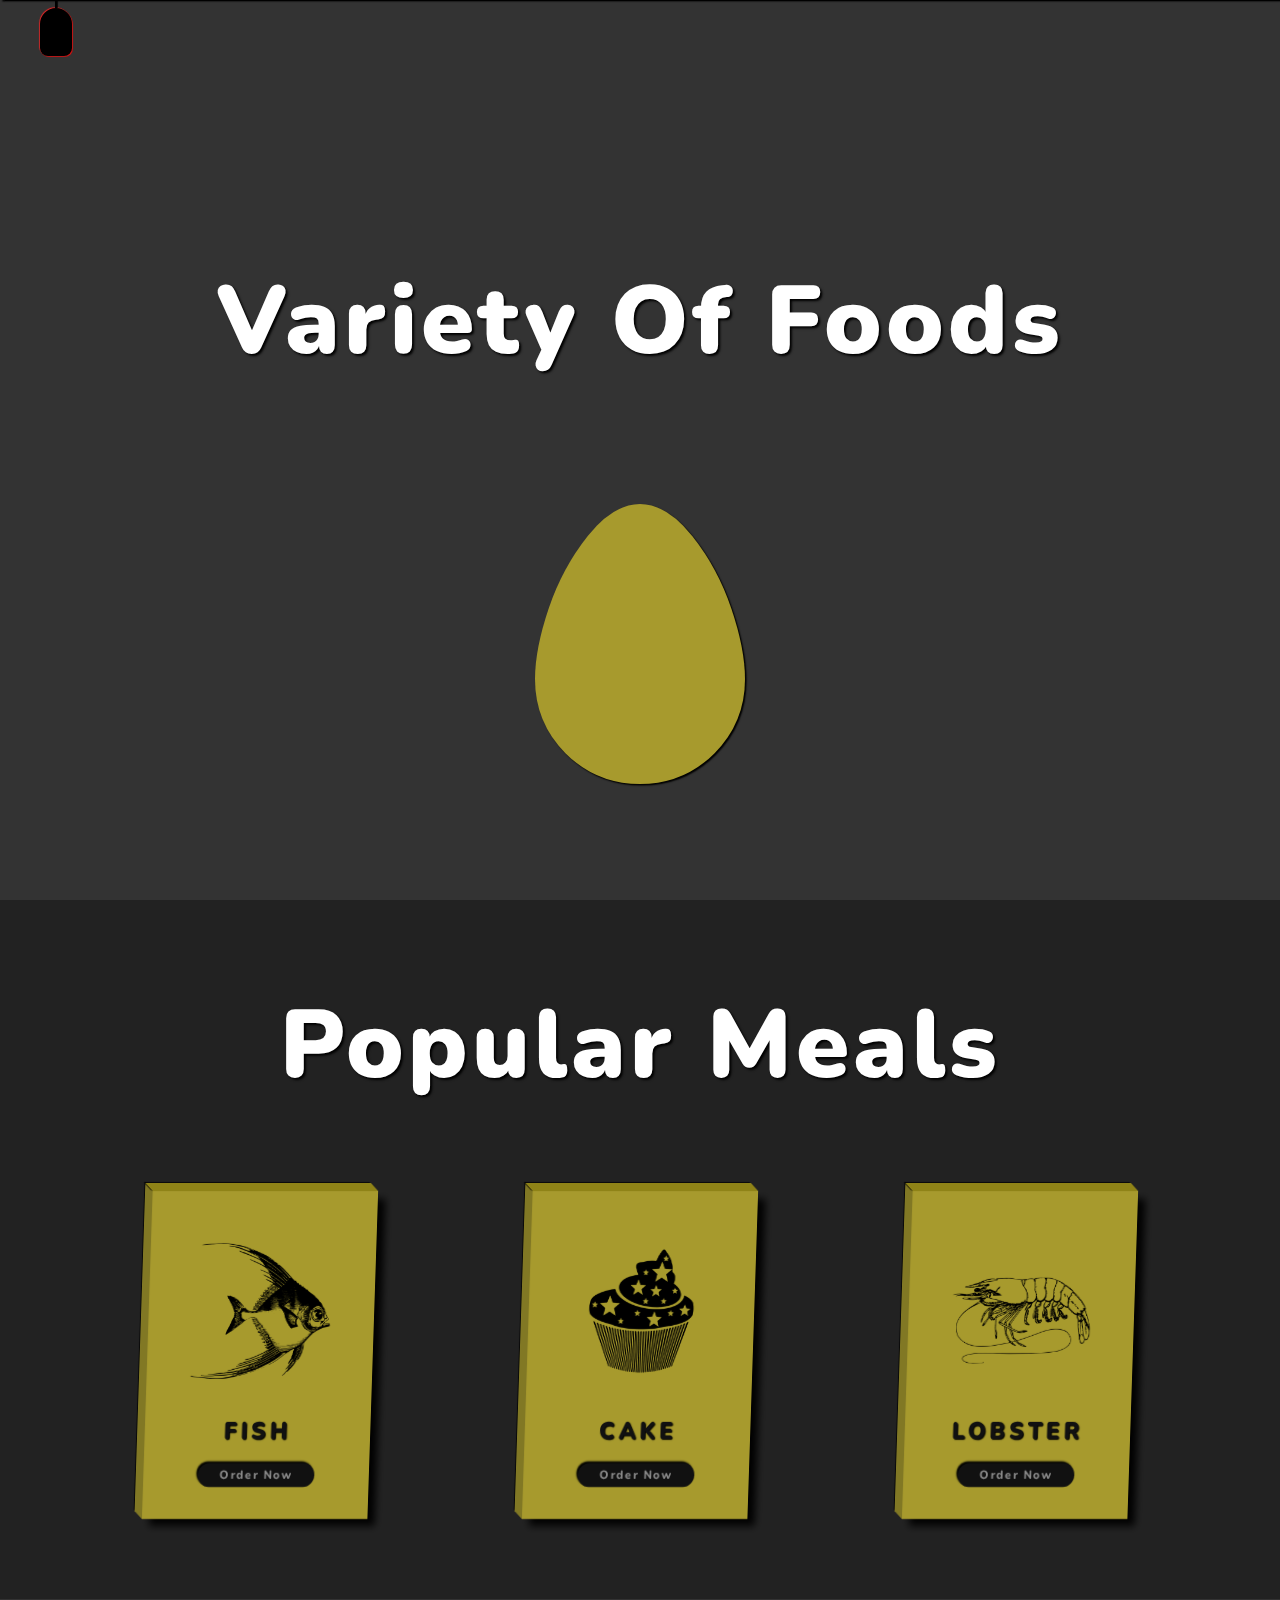
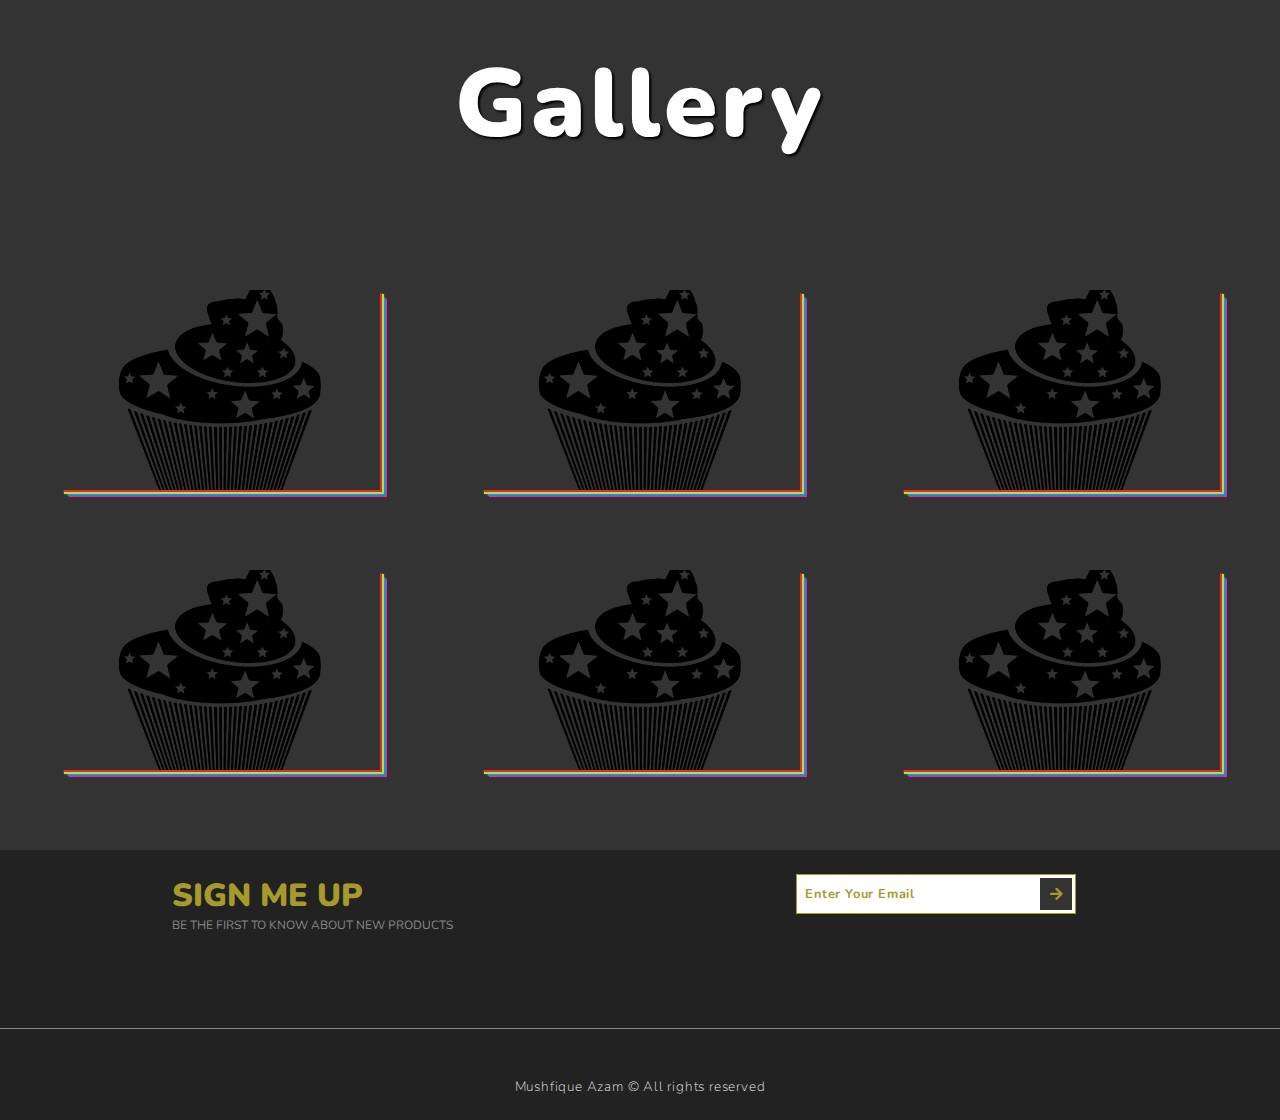
<file: index.html>
<!DOCTYPE html>
<html lang="en">
<head>
    <meta charset="UTF-8">
    <meta name="viewport" content="width=device-width, initial-scale=1.0">
    <title>Foods</title>
    <link rel="stylesheet" href="style.css">
    <link rel="stylesheet" href="https://cdnjs.cloudflare.com/ajax/libs/font-awesome/5.15.1/css/all.min.css">
</head>
<body>

    <!-- Navbar  -->
    <nav class="navbar target">
        <a href="#" class="navbar-link">
            <i class="fas fa-home"></i>
            <span>Home</span>
        </a>
        <a href="#" class="navbar-link">
            <i class="fas fa-utensils"></i>
            <span>Meals</span>
        </a>
        <a href="#" class="navbar-link">
            <i class="fas fa-hamburger"></i>
            <span>Burger</span>
        </a>
        <a href="#" class="navbar-link">
            <i class="fas fa-pizza-slice"></i>
            <span>Pizza</span>
        </a>
        <a href="#" class="navbar-link">
            <i class="fas fa-blender-phone"></i>
            <span>Contact</span>
        </a>
    </nav>
    <div class="menu target"></div>
    <!-- End of Navbar  -->

    <div class="container">
        <!-- Section 1 -->
        <section class="section-1">
            <h1 class="section-heading">variety of foods</h1>
          <div class="section-1-icons">
              <i class="change fas fa-egg"></i>
              <i class="fas fa-stroopwafel"></i>
              <i class="fas fa-cheese"></i>
              <i class="fas fa-hotdog"></i>
              <i class="fas fa-drumstick-bite"></i>
              <i class="fas fa-apple-alt"></i>
              <i class="fas fa-ice-cream"></i>
              <i class="fas fa-fish"></i>
              <i class="fas fa-cookie"></i>
              <i class="fas fa-seedling"></i>
            </div>
        </section>
        <!-- End Section 1 -->

        <!-- Section 2 -->
        <section class="section-2">
            <h1 class="section-heading">popular meals</h1>
            <div class="cards-container">
                <div class="card">
                    <img src="images/card-img-1.png" class="card-img" />
                    <h3 class="card-name">Fish</h3>
                    <button class="card-btn">Order now</button>
                </div>
                <div class="card">
                    <img src="images/card-img-2.png" class="card-img" />
                    <h3 class="card-name">Cake</h3>
                    <button class="card-btn">Order now</button>
                </div>
                <div class="card">
                    <img src="images/card-img-3.png" class="card-img" />
                    <h3 class="card-name">Lobster</h3>
                    <button class="card-btn">Order now</button>
                </div>
            </div>
        </section>
        <!-- End of Section 2 -->

        <!-- Section 3 -->
        <section class="section-3">
            <h1 class="section-heading">Gallery</h1>
            <div class="gallery">
                <a href="#" class="gallery-link" title="Order Now">
                    <img src="images/card-img-2.png" class="food-img" />
                    <h3 class="food-name">Pancakes</h3>
                    <p class="food-description">
                        Lorem ipsum dolor sit amet consectetur adipisicing elit. Ipsa
                        commodi possimus iure hic excepturi. Corporis!
                    </p>
                </a>
                <a href="#" class="gallery-link" title="Order Now">
                    <img src="images/card-img-2.png" class="food-img" />
                    <h3 class="food-name">Cupcakes</h3>
                    <p class="food-description">
                        Lorem ipsum dolor sit amet consectetur adipisicing elit. Ipsa
                        commodi possimus iure hic excepturi. Corporis!
                    </p>
                </a>
                <a href="#" class="gallery-link" title="Order Now">
                    <img src="images/card-img-2.png" class="food-img" />
                    <h3 class="food-name">sahi bread</h3>
                    <p class="food-description">
                        Lorem ipsum dolor sit amet consectetur adipisicing elit. Ipsa
                        commodi possimus iure hic excepturi. Corporis!
                    </p>
                </a>
                <a href="#" class="gallery-link" title="Order Now">
                    <img src="images/card-img-2.png" class="food-img" />
                    <h3 class="food-name">burger</h3>
                    <p class="food-description">
                        Lorem ipsum dolor sit amet consectetur adipisicing elit. Ipsa
                        commodi possimus iure hic excepturi. Corporis!
                    </p>
                </a>
                <a href="#" class="gallery-link" title="Order Now">
                    <img src="images/card-img-2.png" class="food-img" />
                    <h3 class="food-name">fresh chicken</h3>
                    <p class="food-description">
                        Lorem ipsum dolor sit amet consectetur adipisicing elit. Ipsa
                        commodi possimus iure hic excepturi. Corporis!
                    </p>
                </a>
                <a href="#" class="gallery-link" title="Order Now">
                    <img src="images/card-img-2.png" class="food-img" />
                    <h3 class="food-name">Vegetables</h3>
                    <p class="food-description">
                        Lorem ipsum dolor sit amet consectetur adipisicing elit. Ipsa
                        commodi possimus iure hic excepturi. Corporis!
                    </p>
                </a>
            </div>
        </section>
        <!-- End of Section 3 -->

        <!-- Section 4 -->
        <section class="section-4">
            <div class="section-4-text">
                <h2 class="section-4-heading">Sign Me Up</h2>
                <p class="section-4-paragraph">
                    BE THE FIRST TO KNOW ABOUT NEW PRODUCTS
                </p>
            </div>
            <form class="signup-form ">
                <input
                    type="email"
                    class="signup-form-input"
                    placeholder="Enter Your Email"
                />
                <button type="submit" class="signup-form-btn">
                    <i class="fas fa-arrow-right"></i>
                </button>
            </form>
            <p class="copyright">Mushfique Azam &copy; All rights reserved</p>
        </section>
        <!-- End of Section 4 -->
        </div>
        <script src="script.js"></script>
</body>
</html>
</file>
<file: style.css>
@import url("https://fonts.googleapis.com/css2?family=Nunito:wght@200;300;400;600;700;800;900&display=swap");
/* Common styles */
* {
  margin: 0;
  padding: 0;
  box-sizing: border-box;
  text-decoration: none;
  outline: none;
  font-family: "Nunito", sans-serif;
  font-weight: 400;
}

html {
  font-size: 62.5%;
}

.section-heading {
  font-size: 12rem;
  font-weight: 900;
  color: #fff;
  text-align: center;
  text-transform: capitalize;
  letter-spacing: 0.5rem;
  text-shadow: 0.3rem 0.3rem 0.3rem #000;
}
/* End of Common Styles */

/* Navbar */
.navbar {
  width: 100%;
  height: 14rem;
  background-color: #4c5a02;
  position: fixed;
  top: -14rem;
  z-index: 150;
  display: flex;
  justify-content: center;
  align-items: center;
  box-shadow: 0.2rem 0.2rem 0.2rem #000;
  /* text-align: center; */
  transition: top 0.4s;
}

.navbar.change {
  top: 0;
  transition: top 0.4s 0.2s;
}

.navbar-link {
  color: #aaa;
  margin: 0 4rem;
  display: flex;
  flex-direction: column;
  justify-content: center;
  align-items: center;
  /* position: relative; */
  opacity: 0;
  transition: color 0.3, opacity, 2s;
}

.change .navbar-link {
  opacity: 1;
}

.change .navbar-link:nth-child(1) {
  transition: opacity 0.4s 0.5s, color 0.3s;
}

.change .navbar-link:nth-child(2) {
  transition: opacity 0.4s 0.6s, color 0.3s;
}

.change .navbar-link:nth-child(3) {
  transition: opacity 0.4s 0.7s, color 0.3s;
}

.change .navbar-link:nth-child(4) {
  transition: opacity 0.4s 0.8s, color 0.3s;
}

.change .navbar-link:nth-child(5) {
  transition: opacity 0.4s 0.9s, color 0.3s;
}

.navbar-link:hover {
  color: #fff;
}

.navbar-link i {
  font-size: 7rem;
}

.navbar-link span {
  font-size: 2.5rem;
  font-weight: 900;
  letter-spacing: 0.5rem;
  margin-top: 0.5rem;
}

.menu {
  width: 4rem;
  height: 6rem;
  background-color: #000;
  position: fixed;
  top: 1rem;
  left: 5rem;
  border-radius: 30rem 30rem 15rem 15rem;
  box-shadow: 0.1rem 0.1rem 0.1rem #e70d0d, -0.1rem -0.1rem 0.1rem #e12727;
  cursor: pointer;
  z-index: 100;
  transition: top 0.4s 0.2s;
}

.menu.change {
  top: 15rem;
  transition: top 0.4s;
}

.menu::before {
  content: "";
  width: 0.3rem;
  height: 15rem;
  background-color: #000;
  position: absolute;
  top: -15rem;
  left: calc(50% - 0.15rem);
  box-shadow: 0.1rem 0rem 0.1rem #000;
  /* transition: all 0.4s; */
}

/* End of Navbar */

/* Section 1 */
.section-1 {
  width: 100%;
  height: 100vh;
  background-color: #333;
  display: flex;
  flex-direction: column;
  align-items: center;
  justify-content: space-evenly;
}

.section-1-icons i {
  font-size: 35rem;
  color: #a79a2d;
  position: absolute;
  transform: translate(-50%, -50%) scale(0);
  text-shadow: 0.2rem 0.2rem 0.2rem #000;
  transition: transform 0.3s;
}

.section-1-icons i.change {
  transform: translate(-50%, -50%) scale(1);
  transition: transform 0.3s 0.3s;
}
/* End of Section 1 */

/* Section 2 */
.section-2 {
  width: 100%;
  height: 100vh;
  background-color: #222;
  display: flex;
  flex-direction: column;
  justify-content: space-between;
  padding: 10rem 0;
}

.cards-container {
  display: flex;
  justify-content: space-evenly;
  /* padding: 0 5%; */
}

.card-wrapper {
  perspective: 1000rem;
}

.card {
  width: 30rem;
  background-color: #a79a2d;
  padding: 4rem;
  display: flex;
  flex-direction: column;
  justify-content: space-between;
  align-items: center;
  box-shadow: 1rem 1rem 1rem #000;
  position: relative;
  transform: rotateY(20deg) skewX(-2deg);
  transition: transform 0.5s, box-shadow 0.5s;
}

.card:hover {
  transform: rotateY(20deg) skewX(-2deg) translateY(-3rem);
  box-shadow: 2rem 2rem 2rem #000;
}

.card::before {
  content: "";
  height: 100%;
  width: 1rem;
  background-color: #817824;
  position: absolute;
  top: 0;
  left: -1rem;
  transform: skewY(45deg);
  transform-origin: right;
  box-shadow: -0.1rem -0.1rem 0.1rem #000;
}

.card::after {
  content: "";
  width: 100%;
  height: 1rem;
  background-color: #8f8317;
  position: absolute;
  top: -1rem;
  left: 0;
  transform: skewX(45deg);
  transform-origin: bottom;
  box-shadow: -0.1rem -0.1rem 0.1rem #000;
}

.card-img {
  width: 100%;
}

.card-name {
  font-size: 3rem;
  font-weight: 900;
  text-transform: uppercase;
  letter-spacing: 0.5rem;
  color: #111;
  margin: 2rem 0;
  text-shadow: 0.15rem 0.15rem 0.15rem #000;
}

.card-btn {
  width: 70%;
  background-color: #111;
  color: #888;
  border-radius: 5rem;
  font-size: 1.5rem;
  font-weight: 800;
  letter-spacing: 0.2rem;
  text-transform: capitalize;
  border: none;
  padding: 0.5rem 0;
  cursor: pointer;
  box-shadow: -0.2rem -0.2rem 0.2rem #000;
}
/* End of Section 2 */

/* Section 3 */
.section-3 {
  background-color: #333;
  padding: 5rem 0;
}

.gallery {
  display: flex;
  flex-wrap: wrap;
  align-items: center;
  justify-content: space-evenly;
  margin-top: 10rem;
}

.gallery-link {
  position: relative;
  margin: 4rem 1rem;
}

.gallery-link::before {
  content: "";
  position: absolute;
  top: 2vw;
  left: 80%;
  width: 0.2rem;
  height: 0;
  background-color: #fff;
  z-index: 10;
  transition: height 0.5s;
}

.gallery-link::after {
  content: "";
  position: absolute;
  top: 30%;
  left: 2rem;
  width: 0;
  height: 0.2rem;
  background-color: #fff;
  transition: width 0.5s;
}

.gallery-link:hover::before {
  height: 80%;
}

.gallery-link:hover::after {
  width: 90%;
}

.food-img {
  width: 24vw;
  height: 15vw;
  object-fit: cover;
  box-shadow: 0.3rem 0.3rem 0.1rem #e92929, 0.5rem 0.5rem 0.1rem #a2e946,
    0.7rem 0.7rem 0.1rem #297ce9, 0.9rem 0.9rem 0.1rem #e92999;
  transition: all 0.5s;
}

.gallery-link:hover .food-img {
  box-shadow: 1rem 1rem 0.1rem #e92929, 2rem 2rem 0.1rem #a2e946,
    3rem 3rem 0.1rem #297ce9, 4rem 4rem 0.1rem #e92999;
  transform: scale(1.1);
  filter: blur(0.5rem);
  opacity: 0.5;
}

.food-name {
  position: absolute;
  top: 3rem;
  left: 3rem;
  font-size: 2rem;
  font-weight: 700;
  text-transform: uppercase;
  letter-spacing: 0.1rem;
  color: #fff;
  width: 0;
  overflow: hidden;
  transition: width 0.3s;
}

.gallery-link:hover .food-name {
  width: 100%;
  transition: width 1.5s 0.5s;
}

.food-description {
  position: absolute;
  bottom: 3vw;
  left: 2rem;
  width: 70%;
  font-size: 1.5rem;
  font-weight: 300;
  letter-spacing: 0.1rem;
  text-transform: uppercase;
  color: #fff;
  opacity: 0;
  visibility: hidden;
  transition: opacity 0.3s;
}

.gallery-link:hover .food-description {
  opacity: 1;
  visibility: visible;
  transition: opacity 1s 1s;
}
/* End of Section 3 */

/* Section 4 */

.section-4 {
  width: 100%;
  height: 30vh;
  background-color: #222;
  display: flex;
  justify-content: space-around;
  padding: 3rem 0;
  position: relative;
  align-items: flex-start;
}

.section-4-text {
  text-transform: uppercase;
}

.section-4-heading {
  font-size: 4rem;
  font-weight: 900;
  color: #a79a2d;
}

.section-4-paragraph {
  font-size: 1.5rem;
  color: #888;
}

.signup-form {
  /* position: relative; */
  display: flex;
  align-items: center;
}

.signup-form-input {
  width: 35rem;
  height: 5rem;
  padding: 1rem;
  border: 0.2rem solid #a79a2d;
  font-size: 1.6rem;
  font-weight: 700;
  letter-spacing: 0.1rem;
  color: #a79a2d;
}

.signup-form-input::placeholder {
  color: #a79a2d;
}

.signup-form-btn {
  position: relative;
  left: -4.5rem;
  width: 4rem;
  height: 4rem;
  background-color: #333;
  color: #a79a2d;
  border: none;
  font-size: 1.8rem;
  cursor: pointer;
}

.copyright {
  position: absolute;
  bottom: 3rem;
  font-size: 1.7rem;
  font-weight: 200;
  color: #eee;
  letter-spacing: 0.1rem;
  border-top: 0.1rem solid #888;
  padding-top: 6rem;
  width: 100%;
  text-align: center;
}
/* End of Section 4 */

/* Responsive */
@media (max-width: 1400px) {
  html {
    font-size: 50%;
  }

  .section-2 {
    height: auto;
  }

  .cards-container {
    margin-top: 10rem;
  }

  .gallery-link {
    width: 40rem;
    height: 25rem;
    margin: 5rem;
  }

  .food-img {
    width: 100%;
    height: 100%;
  }
}

@media (max-width: 1000px) {
  .section-heading {
    font-size: 9rem;
    margin: 0 5rem;
  }

  .section-1-icons i {
    font-size: 25rem;
  }

  .cards-container {
    flex-wrap: wrap;
  }

  .card {
    margin: 5rem;
  }

  .section-4 {
    height: 30rem;
  }
}

@media (max-width: 900px) {
  .navbar-link {
    margin: 2rem;
  }

  .navbar-link i {
    font-size: 4rem;
  }

  .navbar-link span {
    font-size: 2rem;
  }
}

@media (max-width: 700px) {
  .section-heading {
    font-size: 7rem;
    margin: 0 10rem;
  }

  .section-1-icons i {
    font-size: 20rem;
  }

  .menu {
    left: 2rem;
  }

  .section-4 {
    height: 40rem;
    flex-direction: column;
    justify-content: flex-start;
    align-items: center;
  }

  .section-4-text {
    margin-bottom: 8rem;
  }
}

@media (max-width: 550px) {
  html {
    font-size: 40%;
  }

  .navbar-link {
    margin: 0 0.7rem;
  }
}
/* End of Responsive */
</file>
